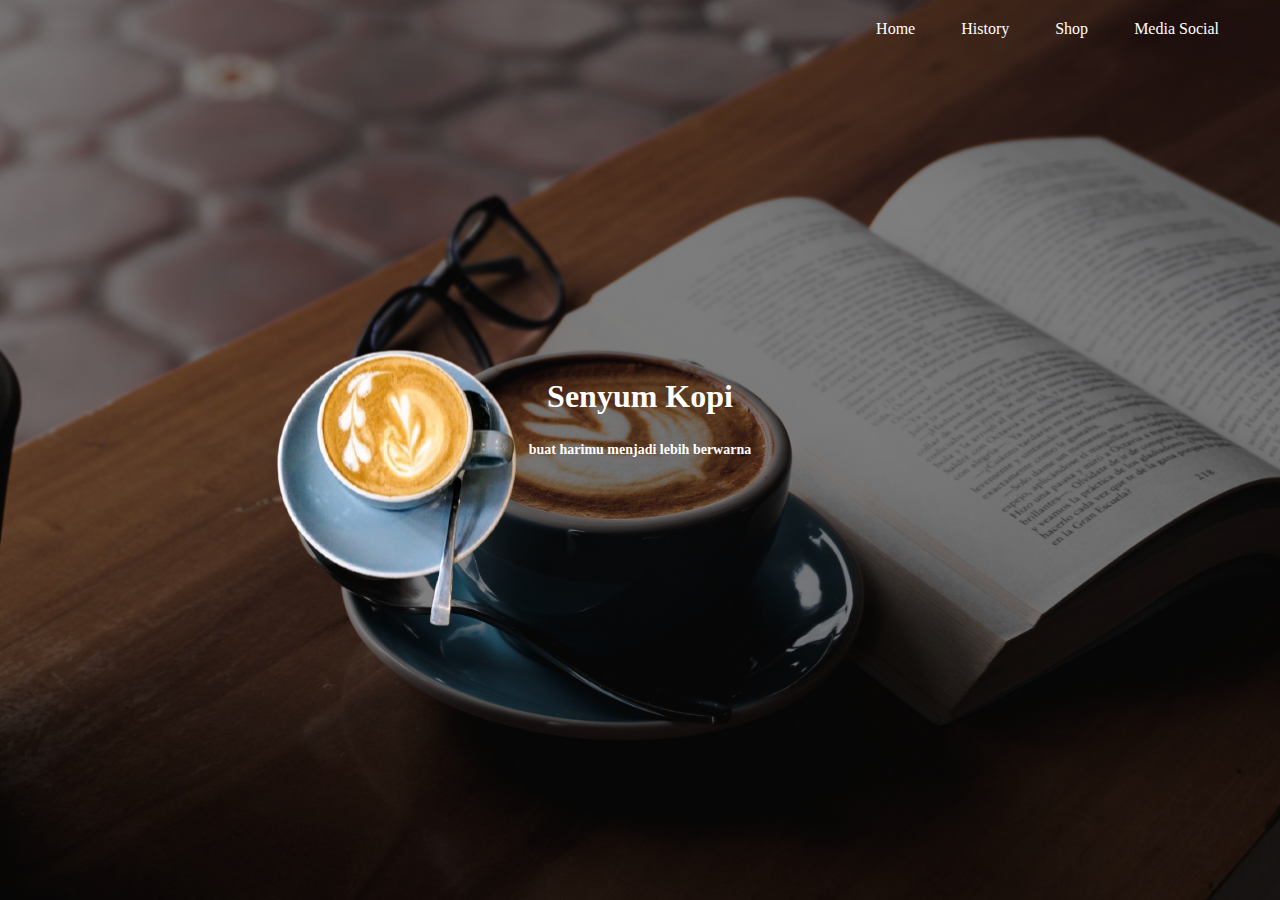
<file: index.html>
<!DOCTYPE html>
<html>
  <head>
    <title>Kedai Kopi</title>
    <link rel="stylesheet" type="text/css" href="style.css" />
  </head>
  <body>
    <header>
      <!-- navbar -->
      <div class="main">
        <ul>
          <li><a href="index.html">Home</a></li>
          <li><a href="History.html">History</a></li>
          <li><a href="shop.html">Shop</a></li>
          <li><a href="error.html">Media Social</a></li>
        </ul>
      </div>
      <!-- produk -->
      <div class="title">
        <img class="gambar" src="v.png" />
      </div>
      <div class="button">
        <h1>Senyum Kopi</h1>
      </div>
      <div class="button2">
        <h1>buat harimu menjadi lebih berwarna</h1>
      </div>
    </header>
  </body>
</html>
</file>
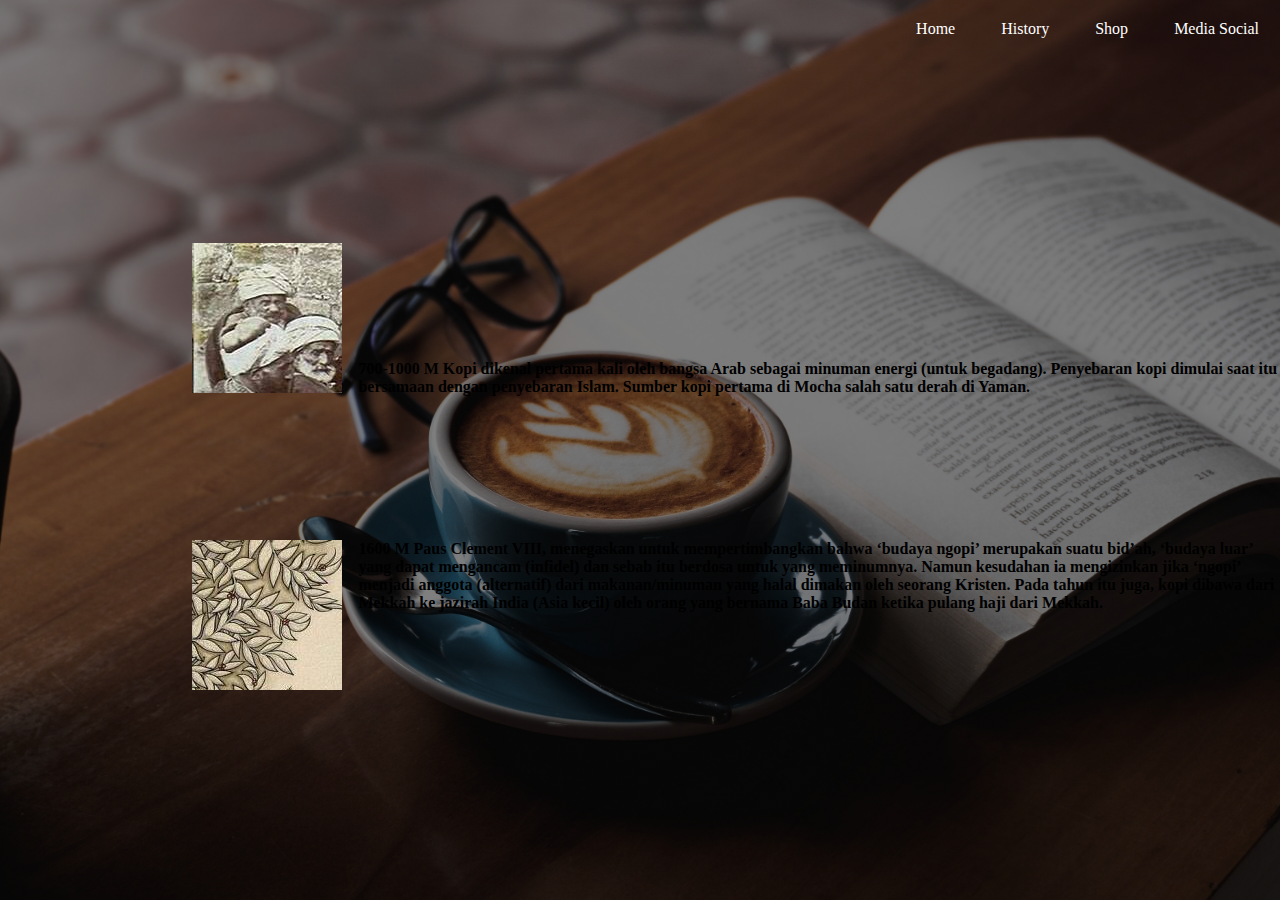
<file: History.html>
<!DOCTYPE html>
<html>
  <head>
    <title>Kedai Kopi | Sejarah Kopi</title>
    <link rel="stylesheet" type="text/css" href="History.css" />
  </head>
  <body>
    <header>
      <!-- navbar -->
      <div class="main">
        <ul>
          <li><a href="index.html">Home</a></li>
          <li><a href="History.html">History</a></li>
          <li><a href="shop.html">Shop</a></li>
          <li><a href="error.html">Media Social</a></li>
        </ul>
      </div>
      <!-- isi -->
      <div class="craft"></div>
      <div class="text1">
        <h4>
          700-1000 M Kopi dikenal pertama kali oleh bangsa Arab sebagai minuman
          energi (untuk begadang). Penyebaran kopi dimulai saat itu bersamaan
          dengan penyebaran Islam. Sumber kopi pertama di Mocha salah satu derah
          di Yaman.
        </h4>
      </div>
      <div class="craft2"></div>
      </div>
      <div class="text2">
        <h4>1600 M Paus Clement VIII, menegaskan untuk mempertimbangkan bahwa ‘budaya ngopi’ merupakan suatu bid’ah, ‘budaya luar’ yang dapat mengancam (infidel) dan sebab itu berdosa untuk yang meminumnya. Namun kesudahan ia mengizinkan jika ‘ngopi’ menjadi anggota (alternatif) dari makanan/minuman yang halal dimakan oleh seorang Kristen. Pada tahun itu juga, kopi dibawa dari Mekkah ke jazirah India (Asia kecil) oleh orang yang bernama Baba Budan ketika pulang haji dari Mekkah.</h4>
      </div>
    </header>
  </body>
</html>
</file>
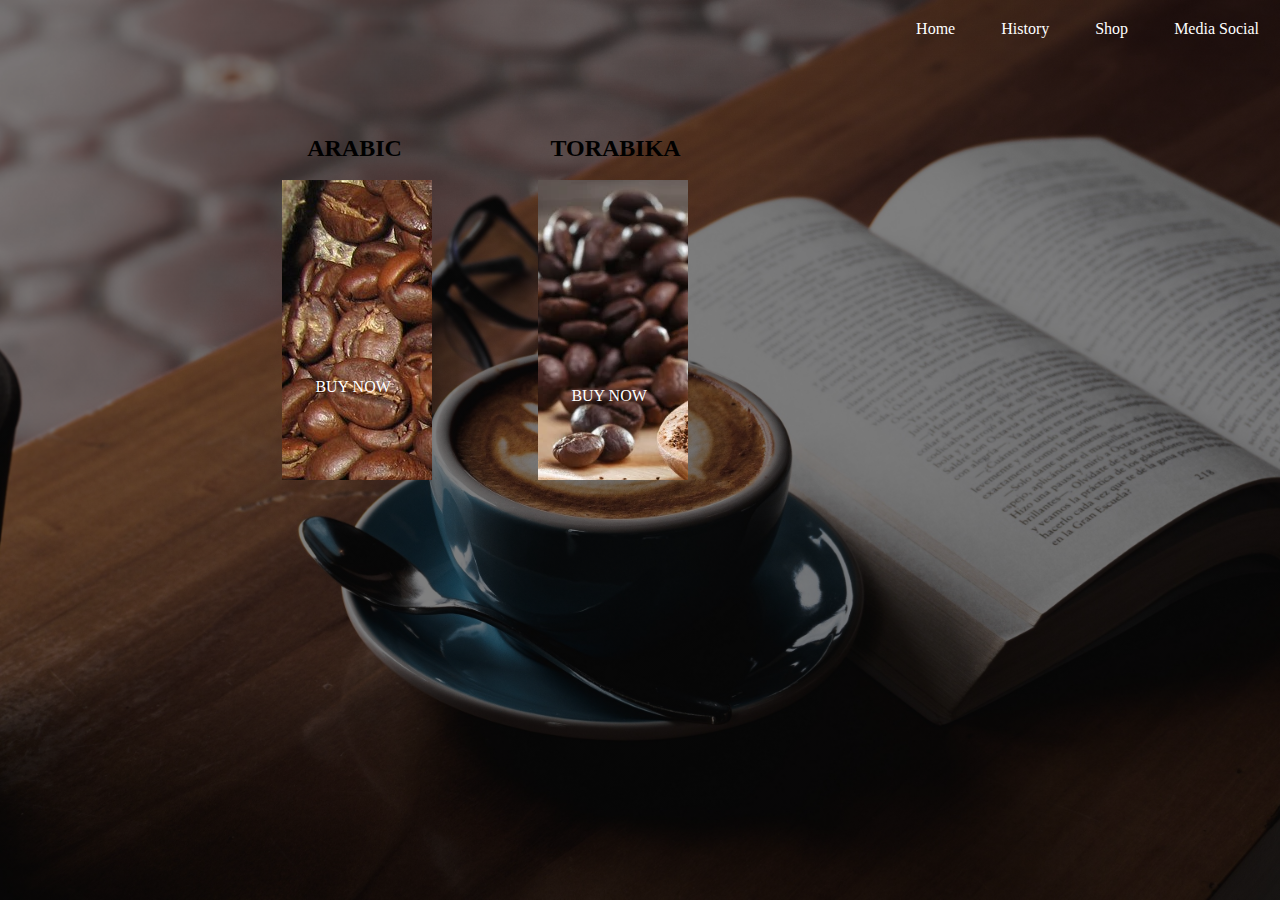
<file: shop.html>
<!DOCTYPE html>
 <html>
     <head>
         <title>Kedai Kopi | SHOP</title>
        <link rel="stylesheet" type="text/css" href="shop.css">
        <link rel="stylesheet" type="text/css" href="shop2.css">
     </head>
     <body>
        <header>
            <div class="boruto">
                <ul>
                    <li><a href="index.html">Home</a></li>
                    <li><a href="History.html">History</a></li> 
                    <li><a href="shop.html">Shop</a></li>
                    <li><a href="error.html">Media Social</a></li>
                </ul>
            </div>
            <div class="button"></div>
            </div>
            <div class="box1">
             <a href="error.html">BUY NOW</a>
            </div>
            <div class="asmi">
                <h2>TORABIKA</h2>
            </div>
            <div class="uts"></div>
            </div>
            <div class="tk">
                <h2>ARABIC</h2>
            </div>
            <div class="tugas">
              <a href="error.html">BUY NOW</a>
            </div>
        </header>
     </body>
 </html>
</file>
<file: style.css>
* {
  margin: 0px;
  padding: 0px;
  font-family: century gothic;
}
header {
  background-image: linear-gradient(rgba(0, 0, 0, 0.5), rgba(0, 0, 0, 0.5)),
    url("background.jpg");
  height: 100vh;
  background-size: cover;
  background-position: center;
}

ul {
  list-style-type: none;
  float: right;
  margin-top: 20px;
}
ul li {
  display: inline-block;
}
ul li a {
  text-decoration: none;
  color: white;
  padding: 5px 20px;
  border: 1px solid transparent;
  transition: 0.6s;
}
ul li a:hover {
  background-color: white;
  color: black;
}
ul li.acive a {
  background-color: white;
  color: black;
}

.main {
  max-width: 1200px;
  margin: auto;
}

.title {
  position: absolute;
  top: 48%;
  left: 30%;
  transform: translate(-50%, -50%);
}

.button {
  position: absolute;
  top: 44%;
  left: 50%;
  color: white;
  transform: translate(-50%, -50%);
}

.button2 {
  position: absolute;
  top: 50%;
  left: 50%;
  color: white;
  max-width: 10000px;
  font-size: 7px;
  transform: translate(-50%, -50%);
}
.btn {
  border: 1px solid white;
  padding: 10px 20px;
  color: white;
  text-decoration: none;
  transition: 0.6s;
}
.btn:hover {
  background-color: white;
  color: black;
}
</file>
<file: History.css>
* {
  margin: 0px;
  padding: 0px;
  font-family: century gothic;
}
header {
  background-image: linear-gradient(rgba(0, 0, 0, 0.5), rgba(0, 0, 0, 0.5)),
    url("background.jpg");
  height: 100vh;
  background-size: cover;
  background-position: center;
}

ul {
  list-style-type: none;
  float: right;
  margin-top: 20px;
}

ul li {
  display: inline-block;
}

ul li a {
  text-decoration: none;
  color: white;
  padding: 5px 20px;
  border: 1px solid transparent;
  transition: 0.6s;
}

ul li a:hover {
  background-color: white;
  color: black;
}
ul li.acive a {
  background-color: white;
  color: black;
}

.craft {
  background-image: url("vk.jpg");
  width: 150px;
  height: 150px;
  position: absolute;
  top: 27%;
  left: 15%;
}

.text1 {
  position: absolute;
  top: 40%;
  left: 28%;
}

.text2 {
  position: absolute;
  top: 60%;
  left: 28%;
}

.craft2 {
  background-image: url("vk2.jpg");
  width: 150px;
  height: 150px;
  position: absolute;
  top: 60%;
  left: 15%;
}
</file>
<file: shop.css>
* {
  margin: 0px;
  padding: 0px;
  font-family: century gothic;
}
header {
  background-image: linear-gradient(rgba(0, 0, 0, 0.5), rgba(0, 0, 0, 0.5)),
    url("background.jpg");
  height: 100vh;
  background-size: cover;
  background-position: center;
}

ul {
  list-style-type: none;
  float: right;
  margin-top: 20px;
}

ul li {
  display: inline-block;
}

ul li a {
  text-decoration: none;
  color: white;
  padding: 5px 20px;
  border: 1px solid transparent;
  transition: 0.6s;
}

ul li a:hover {
  background-color: white;
  color: black;
}
ul li.acive a {
  background-color: white;
  color: black;
}

.button {
  background-image: url("s.png");
  width: 150px;
  height: 300px;
  position: absolute;
  top: 20%;
  left: 42%;
}

.box1 {
  position: absolute;
  top: 43%;
  left: 43%;
}

a,
button {
  text-decoration: none;
  color: white;
  padding: 5px 20px;
  border: 1px solid transparent;
  transition: 0.6s;
}
a {
  text-decoration: none;
}
a:hover,
button:hover {
  background-color: white;
  color: black;
}
a:hover,
button:hover.acive a {
  background-color: white;
  color: black;
}

.box1 {
  position: absolute;
  top: 43%;
  left: 43%;
}
</file>
<file: shop2.css>
.asmi {
  position: absolute;
  top: 15%;
  left: 43%;
}

.uts {
  background-image: url("bijikopi.jpg");
  width: 150px;
  height: 300px;
  position: absolute;
  top: 20%;
  left: 22%;
}

.tk {
  position: absolute;
  top: 15%;
  left: 24%;
}

a,tugas {
  text-decoration: none;
  color: white;
  padding: 5px 20px;
  border: 1px solid transparent;
  transition: 0.6s;
}
a {
  text-decoration: none;
}
a:hover,
button:hover {
  background-color: white;
  color: black;
}
a:hover,
button:hover.acive a {
  background-color: white;
  color: black;
}

.tugas {
  position: absolute;
  top: 42%;
  left: 23%;
}
</file>
